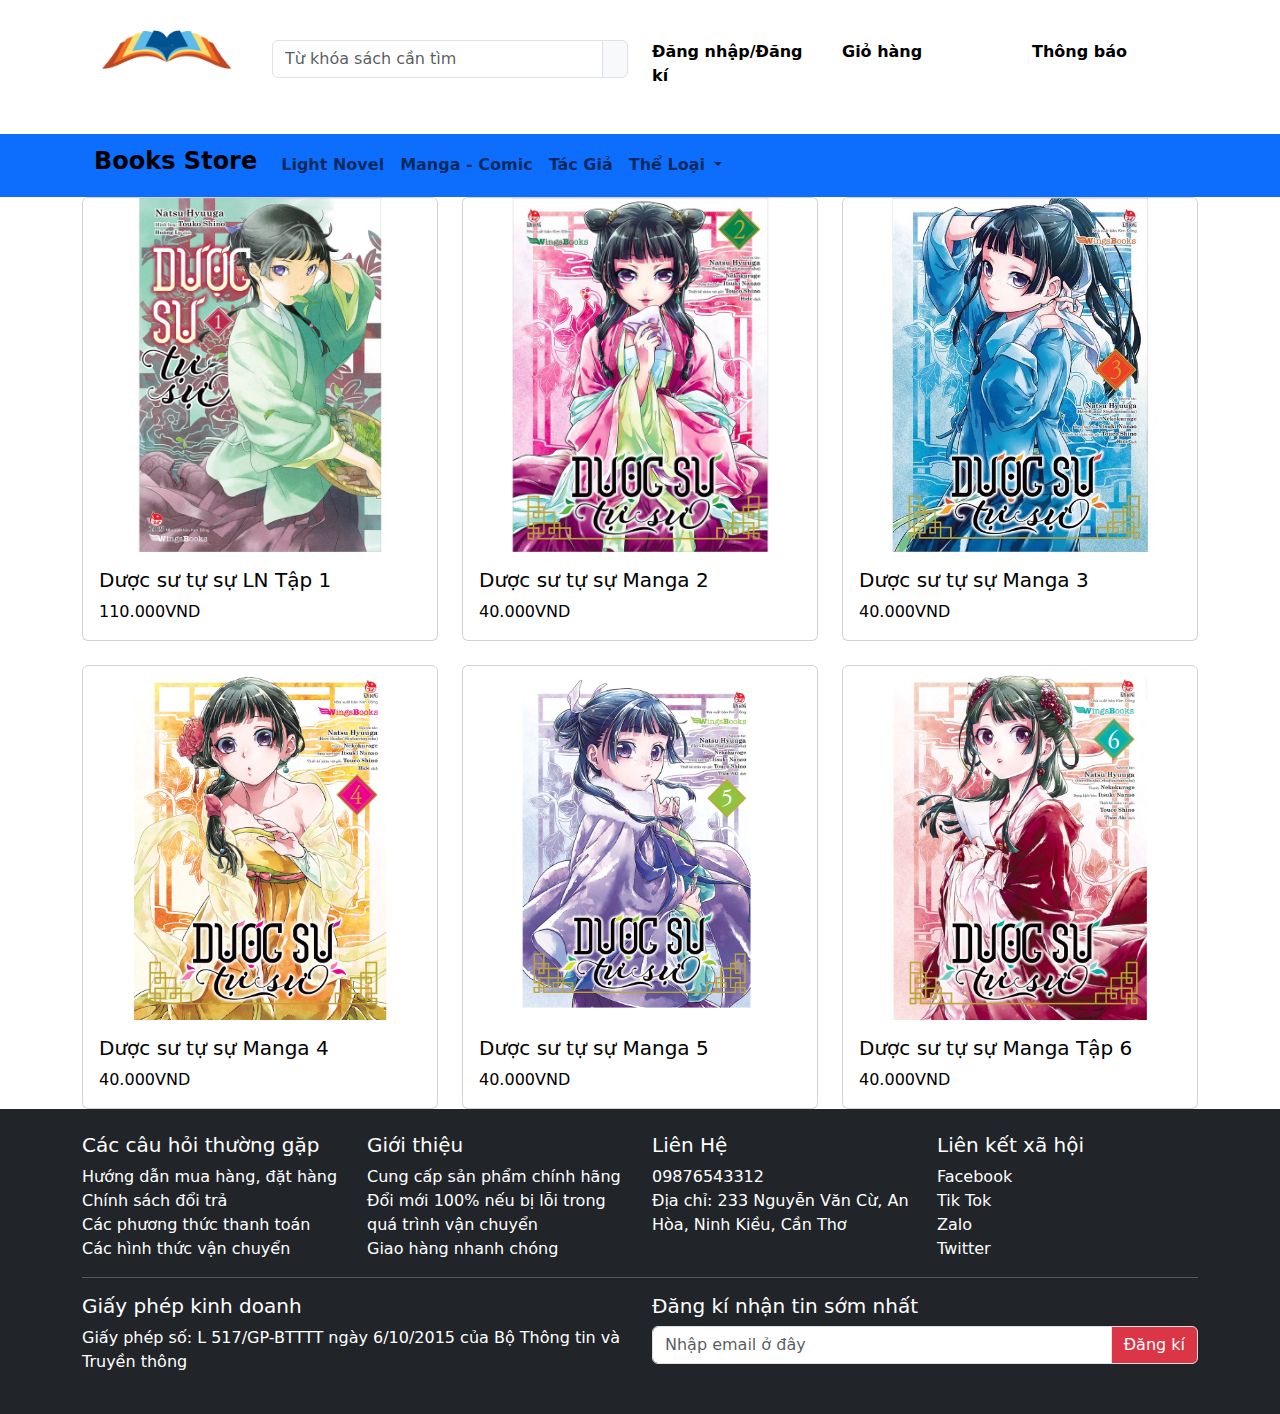
<file: html/index.html>
<!DOCTYPE html>
<html lang="en">

<head>
  <meta charset="UTF-8">
  <meta http-equiv="X-UA-Compatible" content="IE=edge">
  <meta name="viewport" content="width=device-width, initial-scale=1.0">
  <link rel="stylesheet" href="../css/bootstrap.min.css">
  <link rel="stylesheet" href="../css/layout.css">
  <link rel="stylesheet" href="https://cdnjs.cloudflare.com/ajax/libs/font-awesome/6.3.0/css/all.min.css"
    integrity="sha512-SzlrxWUlpfuzQ+pcUCosxcglQRNAq/DZjVsC0lE40xsADsfeQoEypE+enwcOiGjk/bSuGGKHEyjSoQ1zVisanQ=="
    crossorigin="anonymous" referrerpolicy="no-referrer" />
  <title>Document</title>
</head>

<body>
  <section class="header">
    <div class="container py-3">
      <div class="row">
        <div class="col-md-2 "><a href="../html/index.html"><img src="../image/logo.png" class="img-fluid"
              alt="Logo"></a></div>
        <div class="col-md-4 py-4">
          <div class="input-group mb-3">
            <input type="text" class="form-control" placeholder="Từ khóa sách cần tìm" aria-label="Tìm kiếm"
              aria-describedby="basic-addon2">
            <span class="input-group-text" id="basic-addon2"><i class="fa-solid fa-magnifying-glass"></i></span>
          </div>
        </div>
        <div class="col-md-4 py-4">
          <div class="row">
            <div class="col-md-6"><a href="../html/login.html"><b>Đăng nhập/Đăng kí </b></a><i
                class="fa-solid fa-user"></i></div>
            <div class="col-md-4"><a href="../html/product.html"><b>Giỏ hàng</b></a> <i
                class="fa-solid fa-bag-shopping"></i> </div>
          </div>
        </div>
        <div class="col-md-2 py-4"> <a href="#"><b>Thông báo</b></a> <i class="fa-solid fa-bell"></i></div>
      </div>
    </div>
  </section>
  <section class="menu bg-primary">
    <div class="container">
      <nav class="navbar navbar-expand-lg ">
        <div class="container-fluid">
          <a class="navbar-brand" href="../html/index.html">
            <h4><b>Books Store</b> </h4>
          </a>
          <button class="navbar-toggler" type="button" data-bs-toggle="collapse" data-bs-target="#navbarNavDropdown"
            aria-controls="navbarNavDropdown" aria-expanded="false" aria-label="Toggle navigation">
            <span class="navbar-toggler-icon"></span>
          </button>
          <div class="collapse navbar-collapse" id="navbarNavDropdown">
            <ul class="navbar-nav">
              <li class="nav-item">
                <a class="nav-link" aria-current="page" href="#"><b>Light Novel</b></a>
              </li>
              <li class="nav-item">
                <a class="nav-link" href="#"><b>Manga - Comic</b></a>
              </li>
              <li class="nav-item">
                <a class="nav-link" href="#"><b>Tác Giả</b></a>
              </li>
              <li class="nav-item dropdown">
                <a class="nav-link dropdown-toggle" href="#" role="button" data-bs-toggle="dropdown"
                  aria-expanded="false">
                  <b>Thể Loại</b>
                </a>
                <ul class="dropdown-menu bg-primary">
                  <li><a class="dropdown-item" href="#"><b>Hành động</b></a></li>
                  <li><a class="dropdown-item" href="#"><b>Trinh Thám</b></a></li>
                  <li><a class="dropdown-item" href="#"><b>Romcom</b></a></li>
                  <li><a class="dropdown-item" href="#"><b>Ngôn Tình</b></a></li>
                  <li><a class="dropdown-item" href="#"><b>Chuyển Sinh</b></a></li>
                </ul>
              </li>
            </ul>
          </div>
        </div>
      </nav>
    </div>
  </section>
  <section class="content">
    <div class="container">
      <div class="row row-cols-1 row-cols-md-3 g-4">
        <a href="chitietsanpham.html" target="_self">
          <div class="col">
            <div class="card h-100">
              <img src="../image/dsts1ln.jfif" class="card-img-top" alt="...">
              <div class="card-body">
                <h5 class="card-title">Dược sư tự sự LN Tập 1</h5>
                <p class="card-text">110.000VND</p>
              </div>

            </div>
          </div>
        </a>
        <a href="chitietsanpham.html" target="_self">
          <div class="col">
            <div class="card h-100">
              <img src="../image/dsts2.jfif" class="card-img-top" alt="...">
              <div class="card-body">
                <h5 class="card-title">Dược sư tự sự Manga 2</h5>
                <p class="card-text">40.000VND</p>
              </div>
            </div>
          </div>
        </a>
        <a href="chitietsanpham.html" target="_self">
          <div class="col">
            <div class="card h-100">
              <img src="../image/dsts3.jfif" class="card-img-top" alt="...">
              <div class="card-body">
                <h5 class="card-title">Dược sư tự sự Manga 3</h5>
                <p class="card-text">40.000VND</p>
              </div>

            </div>
          </div>
        </a>
        <a href="chitietsanpham.html" target="_self">
          <div class="col">
            <div class="card h-100">
              <img src="../image/dsts4.jfif" class="card-img-top" alt="...">
              <div class="card-body">
                <h5 class="card-title">Dược sư tự sự Manga 4</h5>
                <p class="card-text">40.000VND</p>
              </div>

            </div>
          </div>
        </a>
        <a href="chitietsanpham.html" target="_self">
          <div class="col">
            <div class="card h-100">
              <img src="../image/dsts5.jfif" class="card-img-top" alt="...">
              <div class="card-body">
                <h5 class="card-title">Dược sư tự sự Manga 5</h5>
                <p class="card-text">40.000VND</p>
              </div>
            </div>
          </div>
        </a>
        <a href="chitietsanpham.html" target="_self">
          <div class="col">
            <div class="card h-100">
              <img src="../image/dsts6.jfif" class="card-img-top" alt="...">
              <div class="card-body">
                <h5 class="card-title">Dược sư tự sự Manga Tập 6</h5>
                <p class="card-text"> 40.000VND</p>
              </div>
            </div>
          </div>
        </a>
      </div>
    </div>
  </section>
  <section class="footer bg-dark text-white py-4">
    <div class="container">
      <div class="row">
        <div class="col-md-3">
          <h5>Các câu hỏi thường gặp</h5>
          <ul>
            <li><a href="#">Hướng dẫn mua hàng, đặt hàng</a></li>
            <li><a href="#">Chính sách đổi trả</a></li>
            <li><a href="#">Các phương thức thanh toán</a></li>
            <li><a href="#">Các hình thức vận chuyển</a></li>
          </ul>
        </div>
        <div class="col-md-3">
          <h5>Giới thiệu</h5>
          <ul>
            <li><a href="#">Cung cấp sản phẩm chính hãng</a></li>
            <li><a href="#">Đổi mới 100% nếu bị lỗi trong quá trình vận chuyển</a></li>
            <li><a href="#">Giao hàng nhanh chóng</a></li>
          </ul>
        </div>
        <div class="col-md-3">
          <h5>Liên Hệ</h5>
          <ul>
            <li><a href="#">09876543312</a></li>
            <li><a href="#">Địa chỉ: 233 Nguyễn Văn Cừ, An Hòa, Ninh Kiều, Cần Thơ</a></li>
          </ul>
        </div>
        <div class="col-md-3">
          <h5>Liên kết xã hội</h5>
          <ul>
            <li><a href="#">Facebook</a></li>
            <li><a href="#">Tik Tok</a></li>
            <li><a href="#">Zalo</a></li>
            <li><a href="#">Twitter</a></li>
          </ul>
        </div>
      </div>
      <hr>
      <div class="row">
        <div class="col-md-6">
          <h5>Giấy phép kinh doanh</h5>
          <p>Giấy phép số: L 517/GP-BTTTT ngày 6/10/2015 của Bộ Thông tin và Truyền thông</p>
        </div>
        <div class="col-md-6">
          <h5>Đăng kí nhận tin sớm nhất</h5>
          <div class="input-group mb-3">
            <input type="text" class="form-control" placeholder="Nhập email ở đây" aria-label="Recipient's username"
              aria-describedby="basic-addon2">
            <span class="input-group-text bg-danger text-white" id="basic-addon2">Đăng kí</span>
          </div>
        </div>
      </div>
    </div>
  </section>
  <script src="../js/bootstrap.bundle.min.js"></script>
</body>

</html>
</file>
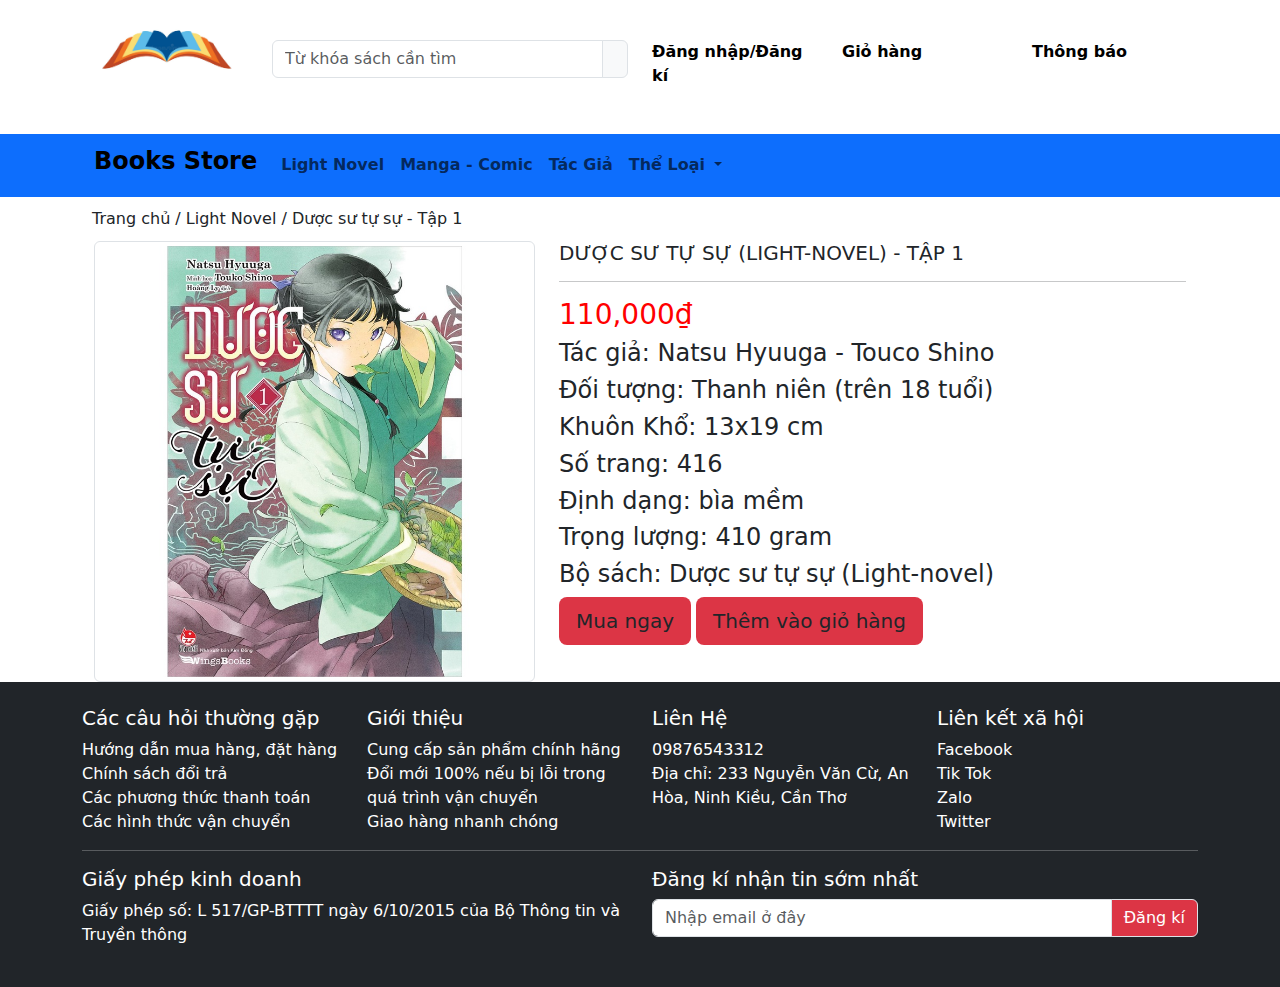
<file: html/chitietsanpham.html>
<!DOCTYPE html>
<html lang="en">

<head>
    <meta charset="UTF-8">
    <meta http-equiv="X-UA-Compatible" content="IE=edge">
    <meta name="viewport" content="width=device-width, initial-scale=1.0">
    <link rel="stylesheet" href="../css/bootstrap.min.css">
    <link rel="stylesheet" href="../css/layout.css">
    <link rel="stylesheet" href="https://cdnjs.cloudflare.com/ajax/libs/font-awesome/6.3.0/css/all.min.css"
        integrity="sha512-SzlrxWUlpfuzQ+pcUCosxcglQRNAq/DZjVsC0lE40xsADsfeQoEypE+enwcOiGjk/bSuGGKHEyjSoQ1zVisanQ=="
        crossorigin="anonymous" referrerpolicy="no-referrer" />
    <title>Document</title>
</head>

<body>
    <section class="header">
        <div class="container py-3">
            <div class="row">
                <div class="col-md-2 "><a href="../html/index.html"><img src="../image/logo.png" class="img-fluid"
                            alt="Logo"></a></div>
                <div class="col-md-4 py-4">
                    <div class="input-group mb-3">
                        <input type="text" class="form-control" placeholder="Từ khóa sách cần tìm" aria-label="Tìm kiếm"
                            aria-describedby="basic-addon2">
                        <span class="input-group-text" id="basic-addon2"><i
                                class="fa-solid fa-magnifying-glass"></i></span>
                    </div>
                </div>
                <div class="col-md-4 py-4">
                    <div class="row">
                        <div class="col-md-6"><a href="../html/login.html"><b>Đăng nhập/Đăng kí </b></a><i
                                class="fa-solid fa-user"></i></div>
                        <div class="col-md-4"><a href="../html/product.html"><b>Giỏ hàng</b></a> <i
                                class="fa-solid fa-bag-shopping"></i> </div>
                    </div>
                </div>
                <div class="col-md-2 py-4"> <a href="#"><b>Thông báo</b></a> <i class="fa-solid fa-bell"></i></div>
            </div>
        </div>
    </section>
    <section class="menu bg-primary">
        <div class="container">
            <nav class="navbar navbar-expand-lg ">
                <div class="container-fluid">
                    <a class="navbar-brand" href="../html/index.html">
                        <h4><b>Books Store</b> </h4>
                    </a>
                    <button class="navbar-toggler" type="button" data-bs-toggle="collapse"
                        data-bs-target="#navbarNavDropdown" aria-controls="navbarNavDropdown" aria-expanded="false"
                        aria-label="Toggle navigation">
                        <span class="navbar-toggler-icon"></span>
                    </button>
                    <div class="collapse navbar-collapse" id="navbarNavDropdown">
                        <ul class="navbar-nav">
                            <li class="nav-item">
                                <a class="nav-link" aria-current="page" href="#"><b>Light Novel</b></a>
                            </li>
                            <li class="nav-item">
                                <a class="nav-link" href="#"><b>Manga - Comic</b></a>
                            </li>
                            <li class="nav-item">
                                <a class="nav-link" href="#"><b>Tác Giả</b></a>
                            </li>
                            <li class="nav-item dropdown">
                                <a class="nav-link dropdown-toggle" href="#" role="button" data-bs-toggle="dropdown"
                                    aria-expanded="false">
                                    <b>Thể Loại</b>
                                </a>
                                <ul class="dropdown-menu bg-primary">
                                    <li><a class="dropdown-item" href="#"><b>Hành động</b></a></li>
                                    <li><a class="dropdown-item" href="#"><b>Trinh Thám</b></a></li>
                                    <li><a class="dropdown-item" href="#"><b>Romcom</b></a></li>
                                    <li><a class="dropdown-item" href="#"><b>Ngôn Tình</b></a></li>
                                    <li><a class="dropdown-item" href="#"><b>Chuyển Sinh</b></a></li>
                                </ul>
                            </li>
                        </ul>
                    </div>
                </div>
            </nav>
        </div>
    </section>
    <section class="content">
        <div class="container">
            <div class="Link Title" style="padding: 10px;">
                <span>Trang chủ / Light Novel / Dược sư tự sự - Tập 1</span>
            </div>
            <div class="container">
                <div class="row">
                    <div class="col-5">
                        <img src="../image/dsts1ln.jfif" alt="..." class="img-thumbnail">
                    </div>
                    <div class="col-7">
                        <h5>DƯỢC SƯ TỰ SỰ (LIGHT-NOVEL) - TẬP 1 </h5>
                        <hr>
                        <h3 style="color: red;">110,000₫</h3>
                        <h4>Tác giả: Natsu Hyuuga - Touco Shino</h4>
                        <h4>Đối tượng: Thanh niên (trên 18 tuổi)</h4>
                        <h4>Khuôn Khổ: 13x19 cm</h4>
                        <h4>Số trang: 416</h4>
                        <h4>Định dạng: bìa mềm</h4>
                        <h4>Trọng lượng: 410 gram</h4>
                        <h4>Bộ sách: Dược sư tự sự (Light-novel)</h4>
                        <button type="button" class="btn bg-danger btn-lg">Mua ngay</button>
                        <button type="button" class="btn bg-danger btn-lg">Thêm vào giỏ hàng</button>
                    </div>
                </div>
            </div>
        </div>
    </section>
    <section class="footer bg-dark text-white py-4">
        <div class="container">
            <div class="row">
                <div class="col-md-3">
                    <h5>Các câu hỏi thường gặp</h5>
                    <ul>
                        <li><a href="#">Hướng dẫn mua hàng, đặt hàng</a></li>
                        <li><a href="#">Chính sách đổi trả</a></li>
                        <li><a href="#">Các phương thức thanh toán</a></li>
                        <li><a href="#">Các hình thức vận chuyển</a></li>
                    </ul>
                </div>
                <div class="col-md-3">
                    <h5>Giới thiệu</h5>
                    <ul>
                        <li><a href="#">Cung cấp sản phẩm chính hãng</a></li>
                        <li><a href="#">Đổi mới 100% nếu bị lỗi trong quá trình vận chuyển</a></li>
                        <li><a href="#">Giao hàng nhanh chóng</a></li>
                    </ul>
                </div>
                <div class="col-md-3">
                    <h5>Liên Hệ</h5>
                    <ul>
                        <li><a href="#">09876543312</a></li>
                        <li><a href="#">Địa chỉ: 233 Nguyễn Văn Cừ, An Hòa, Ninh Kiều, Cần Thơ</a></li>
                    </ul>
                </div>
                <div class="col-md-3">
                    <h5>Liên kết xã hội</h5>
                    <ul>
                        <li><a href="#">Facebook</a></li>
                        <li><a href="#">Tik Tok</a></li>
                        <li><a href="#">Zalo</a></li>
                        <li><a href="#">Twitter</a></li>
                    </ul>
                </div>
            </div>

            <hr>
            <div class="row">
                <div class="col-md-6">
                    <h5>Giấy phép kinh doanh</h5>
                    <p>Giấy phép số: L 517/GP-BTTTT ngày 6/10/2015 của Bộ Thông tin và Truyền thông</p>
                </div>
                <div class="col-md-6">
                    <h5>Đăng kí nhận tin sớm nhất</h5>
                    <div class="input-group mb-3">
                        <input type="text" class="form-control" placeholder="Nhập email ở đây"
                            aria-label="Recipient's username" aria-describedby="basic-addon2">
                        <span class="input-group-text bg-danger text-white" id="basic-addon2">Đăng kí</span>
                    </div>
                </div>
            </div>
        </div>
    </section>


    <script src="../js/bootstrap.bundle.min.js"></script>
</body>

</html>
</file>
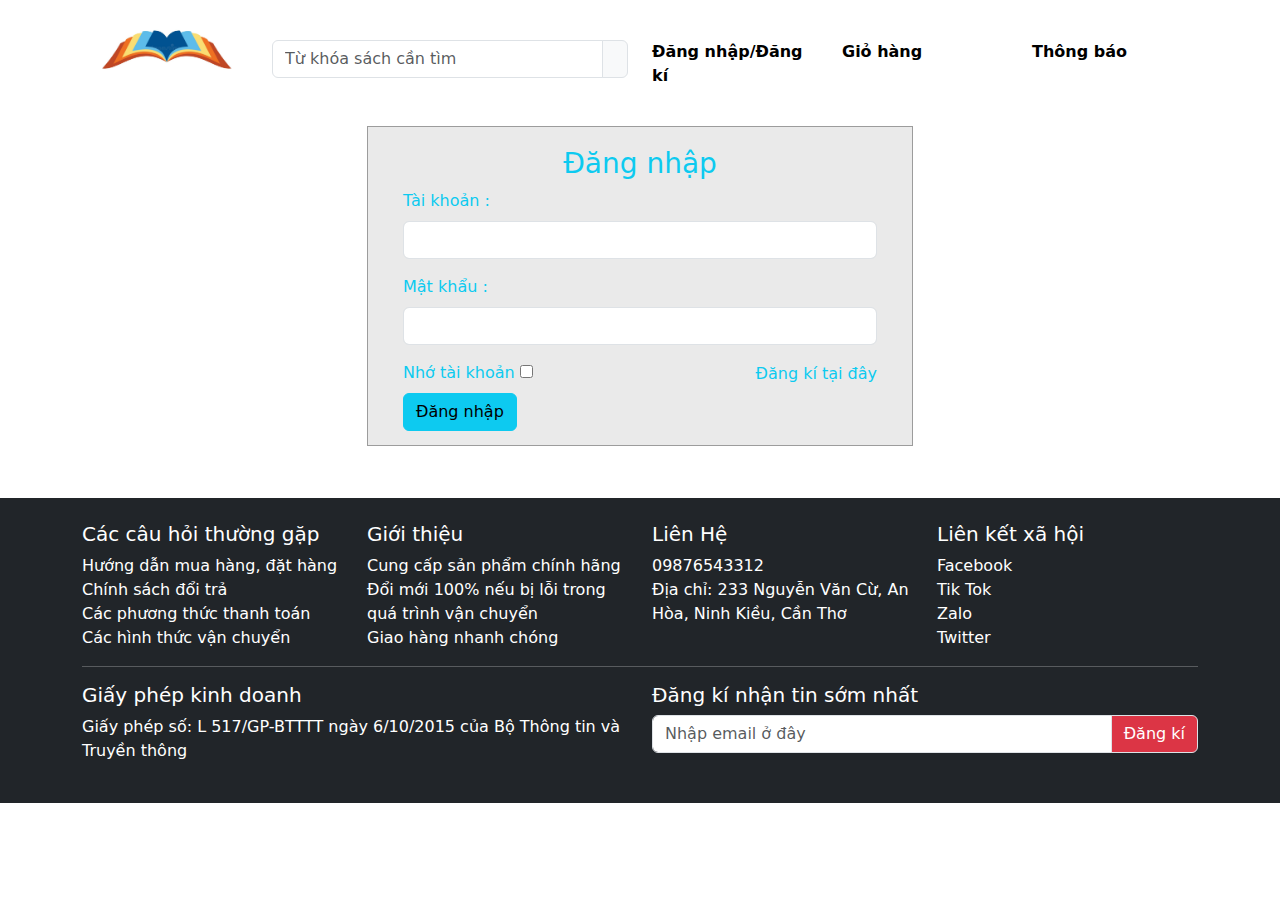
<file: html/login.html>
<!DOCTYPE html>
<html lang="en">

<head>
    <meta charset="UTF-8">
    <meta http-equiv="X-UA-Compatible" content="IE=edge">
    <meta name="viewport" content="width=device-width, initial-scale=1.0">
    <link rel="stylesheet" href="../css/bootstrap.min.css">
    <link rel="stylesheet" href="../css/layout.css">
    <link rel="stylesheet" href="https://cdnjs.cloudflare.com/ajax/libs/font-awesome/6.3.0/css/all.min.css"
        integrity="sha512-SzlrxWUlpfuzQ+pcUCosxcglQRNAq/DZjVsC0lE40xsADsfeQoEypE+enwcOiGjk/bSuGGKHEyjSoQ1zVisanQ=="
        crossorigin="anonymous" referrerpolicy="no-referrer" />
    <link href="//maxcdn.bootstrapcdn.com/bootstrap/4.1.1/css/bootstrap.min.css" rel="stylesheet" id="bootstrap-css">
    <script src="//maxcdn.bootstrapcdn.com/bootstrap/4.1.1/js/bootstrap.min.js"></script>
    <script src="//cdnjs.cloudflare.com/ajax/libs/jquery/3.2.1/jquery.min.js"></script>
    <link rel="stylesheet" href="../css/login.css">
    <link rel="stylesheet" href="../css/bootstrap.min.css">
    <title>Document</title>
</head>

<body>
    <section class="header">
        <div class="container py-3">
            <div class="row">
                <div class="col-md-2 "><a href="../html/index.html"><img src="../image/logo.png" class="img-fluid"
                            alt="Logo"></a></div>
                <div class="col-md-4 py-4">
                    <div class="input-group mb-3">
                        <input type="text" class="form-control" placeholder="Từ khóa sách cần tìm" aria-label="Tìm kiếm"
                            aria-describedby="basic-addon2">
                        <span class="input-group-text" id="basic-addon2"><i
                                class="fa-solid fa-magnifying-glass"></i></span>
                    </div>
                </div>
                <div class="col-md-4 py-4">
                    <div class="row">
                        <div class="col-md-6"><a href="../html/login.html"><b>Đăng nhập/Đăng kí </b></a><i
                                class="fa-solid fa-user"></i></div>
                        <div class="col-md-4"><a href="../html/product.html"><b>Giỏ hàng</b></a> <i
                                class="fa-solid fa-bag-shopping"></i> </div>
                    </div>
                </div>
                <div class="col-md-2 py-4"> <a href="#"><b>Thông báo</b></a> <i class="fa-solid fa-bell"></i></div>
            </div>
        </div>
    </section>
    <section class="login">
        <div id="login">
            <div class="container py-1">
                <div id="login-row" class="row justify-content-center align-items-center">
                    <div id="login-column" class="col-md-6 py-5">
                        <div id="login-box" class="col-md-12">
                            <form id="login-form" class="form" action="" method="post">
                                <h3 class="text-center text-info">Đăng nhập</h3>
                                <div class="form-group">
                                    <label for="username" class="text-info">Tài khoản : </label><br>
                                    <input type="text" name="username" id="username" class="form-control">
                                </div>
                                <div class="form-group">
                                    <label for="password" class="text-info">Mật khẩu :</label><br>
                                    <input type="text" name="password" id="password" class="form-control">
                                </div>
                                <div class="form-group">
                                    <label for="remember-me" class="text-info"><span>Nhớ tài khoản</span> <span><input
                                                id="remember-me" name="remember-me" type="checkbox"></span></label><br>
                                    <input type="submit" name="dangnhap" class="btn btn-info btn-md" value="Đăng nhập">
                                </div>
                                <div id="register-link" class="text-right">
                                    <a href="../html/register.html" class="text-info">Đăng kí tại đây</a>
                                </div>
                            </form>
                        </div>
                    </div>
                </div>
            </div>
        </div>
    </section>
    <section class="footer bg-dark text-white py-4">
        <div class="container">
            <div class="row">
                <div class="col-md-3">
                    <h5>Các câu hỏi thường gặp</h5>
                    <ul>
                        <li><a href="#">Hướng dẫn mua hàng, đặt hàng</a></li>
                        <li><a href="#">Chính sách đổi trả</a></li>
                        <li><a href="#">Các phương thức thanh toán</a></li>
                        <li><a href="#">Các hình thức vận chuyển</a></li>
                    </ul>
                </div>
                <div class="col-md-3">
                    <h5>Giới thiệu</h5>
                    <ul>
                        <li><a href="#">Cung cấp sản phẩm chính hãng</a></li>
                        <li><a href="#">Đổi mới 100% nếu bị lỗi trong quá trình vận chuyển</a></li>
                        <li><a href="#">Giao hàng nhanh chóng</a></li>
                    </ul>
                </div>
                <div class="col-md-3">
                    <h5>Liên Hệ</h5>
                    <ul>
                        <li><a href="#">09876543312</a></li>
                        <li><a href="#">Địa chỉ: 233 Nguyễn Văn Cừ, An Hòa, Ninh Kiều, Cần Thơ</a></li>
                    </ul>
                </div>
                <div class="col-md-3">
                    <h5>Liên kết xã hội</h5>
                    <ul>
                        <li><a href="#">Facebook</a></li>
                        <li><a href="#">Tik Tok</a></li>
                        <li><a href="#">Zalo</a></li>
                        <li><a href="#">Twitter</a></li>
                    </ul>
                </div>
            </div>
            <hr>
            <div class="row">
                <div class="col-md-6">
                    <h5>Giấy phép kinh doanh</h5>
                    <p>Giấy phép số: L 517/GP-BTTTT ngày 6/10/2015 của Bộ Thông tin và Truyền thông</p>
                </div>
                <div class="col-md-6">
                    <h5>Đăng kí nhận tin sớm nhất</h5>
                    <div class="input-group mb-3">
                        <input type="text" class="form-control" placeholder="Nhập email ở đây"
                            aria-label="Recipient's username" aria-describedby="basic-addon2">
                        <span class="input-group-text bg-danger text-white" id="basic-addon2">Đăng kí</span>
                    </div>
                </div>
            </div>
        </div>
    </section>
    <script src="../js/bootstrap.bundle.min.js"></script>
</body>

</html>
</file>
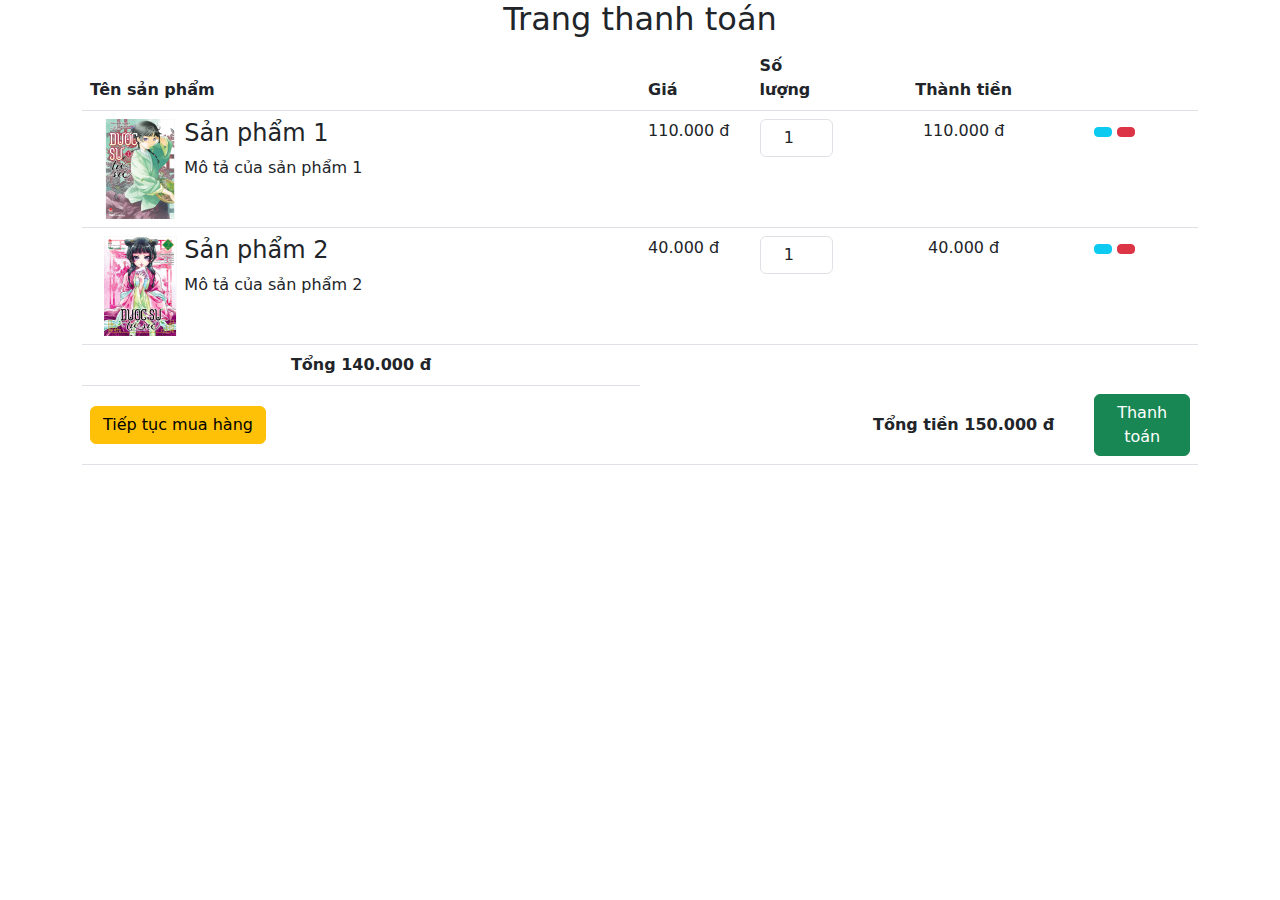
<file: html/product.html>
<!DOCTYPE html>
<html lang="en">
<head>
    <meta charset="UTF-8">
    <meta http-equiv="X-UA-Compatible" content="IE=edge">
    <meta name="viewport" content="width=device-width, initial-scale=1.0">
    <title>Document</title>
    <link rel="stylesheet" href="../css/bootstrap.min.css">
    <link rel="stylesheet" href="../css/layout.css">
    <link rel="stylesheet" href="https://cdnjs.cloudflare.com/ajax/libs/font-awesome/6.3.0/css/all.min.css" integrity="sha512-SzlrxWUlpfuzQ+pcUCosxcglQRNAq/DZjVsC0lE40xsADsfeQoEypE+enwcOiGjk/bSuGGKHEyjSoQ1zVisanQ==" crossorigin="anonymous" referrerpolicy="no-referrer" />
</head>
<body>
    <h2 class="text-center">Trang thanh toán</h2>
<div class="container"> 
 <table id="cart" class="table table-hover table-condensed"> 
  <thead> 
   <tr> 
    <th style="width:50%">Tên sản phẩm</th> 
    <th style="width:10%">Giá</th> 
    <th style="width:8%">Số lượng</th> 
    <th style="width:22%" class="text-center">Thành tiền</th> 
    <th style="width:10%"> </th> 
   </tr> 
  </thead> 
  <tbody><tr> 
   <td data-th="Product"> 
    <div class="row"> 
     <div class="col-sm-2 hidden-xs"><img src="../image/dsts1ln.jfif" alt="Sản phẩm 1" class="img-responsive" width="100">
     </div> 
     <div class="col-sm-10"> 
      <h4 class="nomargin">Sản phẩm 1</h4> 
      <p>Mô tả của sản phẩm 1</p> 
     </div> 
    </div> 
   </td> 
   <td data-th="Price">110.000 đ</td> 
   <td data-th="Quantity"><input class="form-control text-center" value="1" type="number">
   </td> 
   <td data-th="Subtotal" class="text-center">110.000 đ</td> 
   <td class="actions" data-th="">
    <button class="btn btn-info btn-sm"><i class="fa fa-edit"></i>
    </button> 
    <button class="btn btn-danger btn-sm"><i class="fa fa-trash-o"></i>
    </button>
   </td> 
  </tr> 
  <tr> 
   <td data-th="Product"> 
    <div class="row"> 
     <div class="col-sm-2 hidden-xs"><img src="../image/dsts2.jfif" alt="Sản phẩm 1" class="img-responsive" width="100">
     </div> 
     <div class="col-sm-10"> 
      <h4 class="nomargin">Sản phẩm 2</h4> 
      <p>Mô tả của sản phẩm 2</p> 
     </div> 
    </div> 
   </td> 
   <td data-th="Price">40.000 đ</td> 
   <td data-th="Quantity"><input class="form-control text-center" value="1" type="number">
   </td> 
   <td data-th="Subtotal" class="text-center">40.000 đ</td> 
   <td class="actions" data-th="">
    <button class="btn btn-info btn-sm"><i class="fa fa-edit"></i>
    </button> 
    <button class="btn btn-danger btn-sm"><i class="fa fa-trash-o"></i>
    </button>
   </td> 
  </tr> 
  </tbody><tfoot> 
   <tr class="visible-xs"> 
    <td class="text-center"><strong>Tổng 140.000 đ</strong>
    </td> 
   </tr> 
   <tr> 
    <td><a href="index.html" class="btn btn-warning"><i class="fa fa-angle-left"></i> Tiếp tục mua hàng</a>
    </td> 
    <td colspan="2" class="hidden-xs"> </td> 
    <td class="hidden-xs text-center"><strong>Tổng tiền 150.000 đ</strong>
    </td> 
    <td><a href="" class="btn btn-success btn-block">Thanh toán <i class="fa fa-angle-right"></i></a>
    </td> 
   </tr> 
  </tfoot> 
 </table>
</div>
</body>
</html>
</file>
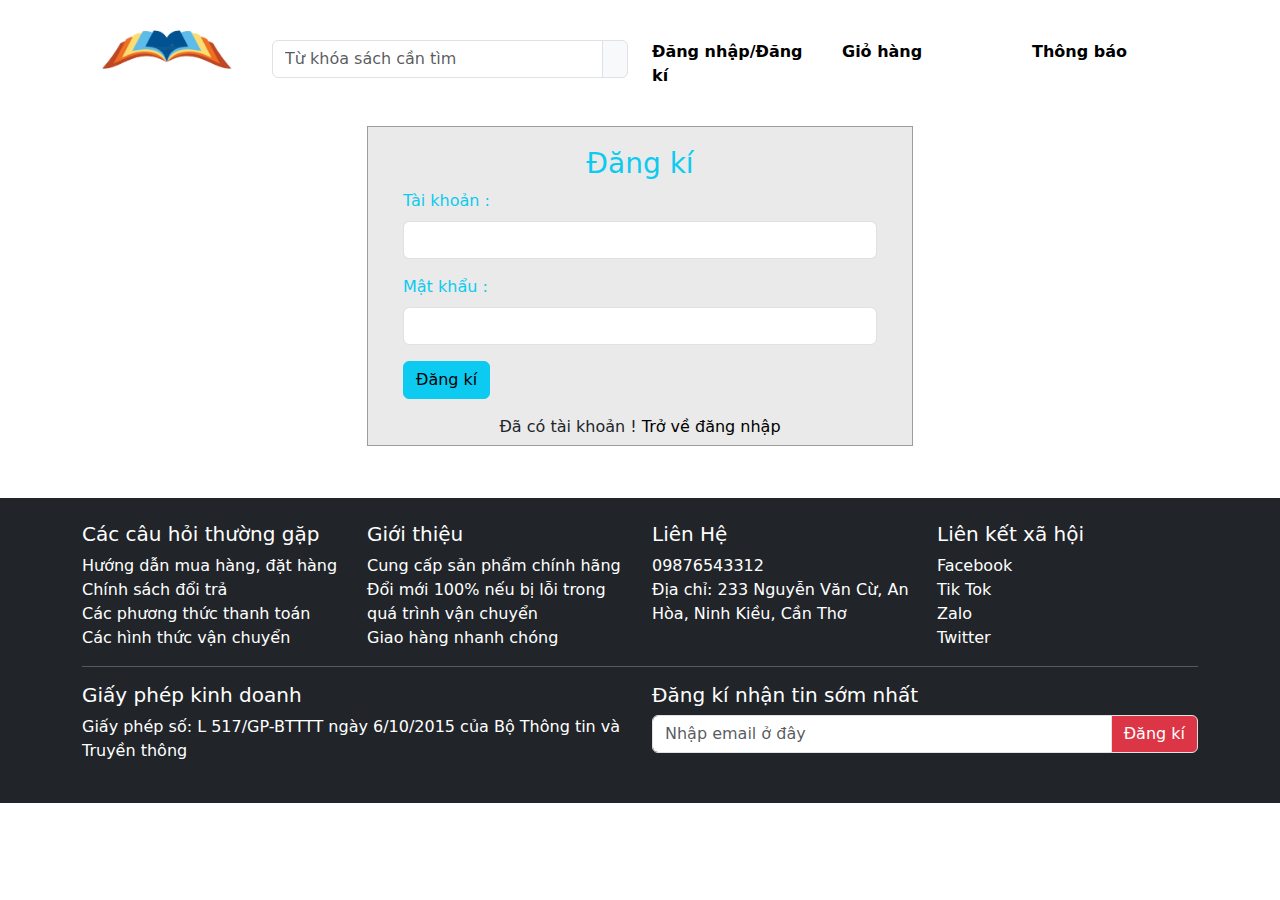
<file: html/register.html>
<!DOCTYPE html>
<html lang="en">

<head>
    <meta charset="UTF-8">
    <meta http-equiv="X-UA-Compatible" content="IE=edge">
    <meta name="viewport" content="width=device-width, initial-scale=1.0">
    <link rel="stylesheet" href="../css/bootstrap.min.css">
    <link rel="stylesheet" href="../css/layout.css">
    <link rel="stylesheet" href="https://cdnjs.cloudflare.com/ajax/libs/font-awesome/6.3.0/css/all.min.css"
        integrity="sha512-SzlrxWUlpfuzQ+pcUCosxcglQRNAq/DZjVsC0lE40xsADsfeQoEypE+enwcOiGjk/bSuGGKHEyjSoQ1zVisanQ=="
        crossorigin="anonymous" referrerpolicy="no-referrer" />
    <link href="//maxcdn.bootstrapcdn.com/bootstrap/4.1.1/css/bootstrap.min.css" rel="stylesheet" id="bootstrap-css">
    <script src="//maxcdn.bootstrapcdn.com/bootstrap/4.1.1/js/bootstrap.min.js"></script>
    <script src="//cdnjs.cloudflare.com/ajax/libs/jquery/3.2.1/jquery.min.js"></script>
    <link rel="stylesheet" href="../css/login.css">
    <link rel="stylesheet" href="../css/bootstrap.min.css">
    <title>Document</title>
</head>

<body>
    <section class="header">
        <div class="container py-3">
            <div class="row">
                <div class="col-md-2 "><a href="../html/index.html"><img src="../image/logo.png" class="img-fluid"
                            alt="Logo"></a></div>
                <div class="col-md-4 py-4">
                    <div class="input-group mb-3">
                        <input type="text" class="form-control" placeholder="Từ khóa sách cần tìm" aria-label="Tìm kiếm"
                            aria-describedby="basic-addon2">
                        <span class="input-group-text" id="basic-addon2"><i
                                class="fa-solid fa-magnifying-glass"></i></span>
                    </div>
                </div>
                <div class="col-md-4 py-4">
                    <div class="row">
                        <div class="col-md-6"><a href="../html/login.html"><b>Đăng nhập/Đăng kí </b></a><i
                                class="fa-solid fa-user"></i></div>
                        <div class="col-md-4"><a href="../html/product.html"><b>Giỏ hàng</b></a> <i
                                class="fa-solid fa-bag-shopping"></i> </div>
                    </div>
                </div>
                <div class="col-md-2 py-4"> <a href="#"><b>Thông báo</b></a> <i class="fa-solid fa-bell"></i></div>
            </div>
        </div>
    </section>
    
    <section class="login">
        <div id="login">
            <div class="container py-1">
                <div id="login-row" class="row justify-content-center align-items-center">
                    <div id="login-column" class="col-md-6 py-5">
                        <div id="login-box" class="col-md-12">
                            <form id="login-form" class="form" action="" method="post">
                                <h3 class="text-center text-info">Đăng kí</h3>
                                <div class="form-group">
                                    <label for="username" class="text-info">Tài khoản : </label><br>
                                    <input type="text" name="username" id="username" class="form-control">
                                </div>
                                <div class="form-group">
                                    <label for="password" class="text-info">Mật khẩu :</label><br>
                                    <input type="text" name="password" id="password" class="form-control">
                                </div>
                                <div class="form-group">
                                    <input type="submit" name="dangnhap" class="btn btn-info btn-md" value="Đăng kí">
                                </div>
                                <div class="form-group text-center">
                                    <p>Đã có tài khoản ! <a href="../html/login.html">Trở về đăng nhập</a> </p>
                                    
                                </div>
                            </form>
                        </div>
                    </div>
                </div>
            </div>
        </div>
    </section>
    <section class="footer bg-dark text-white py-4">
        <div class="container">
            <div class="row">
                <div class="col-md-3">
                    <h5>Các câu hỏi thường gặp</h5>
                    <ul>
                        <li><a href="#">Hướng dẫn mua hàng, đặt hàng</a></li>
                        <li><a href="#">Chính sách đổi trả</a></li>
                        <li><a href="#">Các phương thức thanh toán</a></li>
                        <li><a href="#">Các hình thức vận chuyển</a></li>
                    </ul>
                </div>
                <div class="col-md-3">
                    <h5>Giới thiệu</h5>
                    <ul>
                        <li><a href="#">Cung cấp sản phẩm chính hãng</a></li>
                        <li><a href="#">Đổi mới 100% nếu bị lỗi trong quá trình vận chuyển</a></li>
                        <li><a href="#">Giao hàng nhanh chóng</a></li>
                    </ul>
                </div>
                <div class="col-md-3">
                    <h5>Liên Hệ</h5>
                    <ul>
                        <li><a href="#">09876543312</a></li>
                        <li><a href="#">Địa chỉ: 233 Nguyễn Văn Cừ, An Hòa, Ninh Kiều, Cần Thơ</a></li>
                    </ul>
                </div>
                <div class="col-md-3">
                    <h5>Liên kết xã hội</h5>
                    <ul>
                        <li><a href="#">Facebook</a></li>
                        <li><a href="#">Tik Tok</a></li>
                        <li><a href="#">Zalo</a></li>
                        <li><a href="#">Twitter</a></li>
                    </ul>
                </div>
            </div>

            <hr>
            <div class="row">
                <div class="col-md-6">
                    <h5>Giấy phép kinh doanh</h5>
                    <p>Giấy phép số: L 517/GP-BTTTT ngày 6/10/2015 của Bộ Thông tin và Truyền thông</p>
                </div>
                <div class="col-md-6">
                    <h5>Đăng kí nhận tin sớm nhất</h5>
                    <div class="input-group mb-3">
                        <input type="text" class="form-control" placeholder="Nhập email ở đây"
                            aria-label="Recipient's username" aria-describedby="basic-addon2">
                        <span class="input-group-text bg-danger text-white" id="basic-addon2">Đăng kí</span>
                    </div>
                </div>
            </div>
        </div>
    </section>


    <script src="../js/bootstrap.bundle.min.js"></script>
</body>

</html>
</file>
<file: css/layout.css>
.content div a {
    text-decoration: none;
    color: black    ;
}
.footer ul
{
    list-style: none;
    padding: 0px;
    margin: 0px;

}
.footer ul>li>a
{
    text-decoration: none;
    color: white;
}
.header div a
{
    text-decoration: none   ;
    color: black;
}
</file>
<file: css/login.css>
div a {
  text-decoration: none;
  color: black;
}

body {
  margin: 0;
  padding: 0;
  background-color: lightgray;
  height: 100vh;
}

#login .container #login-row #login-column #login-box {
  margin-top: 120px;
  max-width: 600px;
  height: 320px;
  border: 1px solid #9C9C9C;
  background-color: #EAEAEA;
}

#login .container #login-row #login-column #login-box #login-form {
  padding: 20px;
}

#login .container #login-row #login-column #login-box #login-form #register-link {
  margin-top: -85px;
}
.login{
  margin-top: -180px;
  padding: auto;
}
</file>
